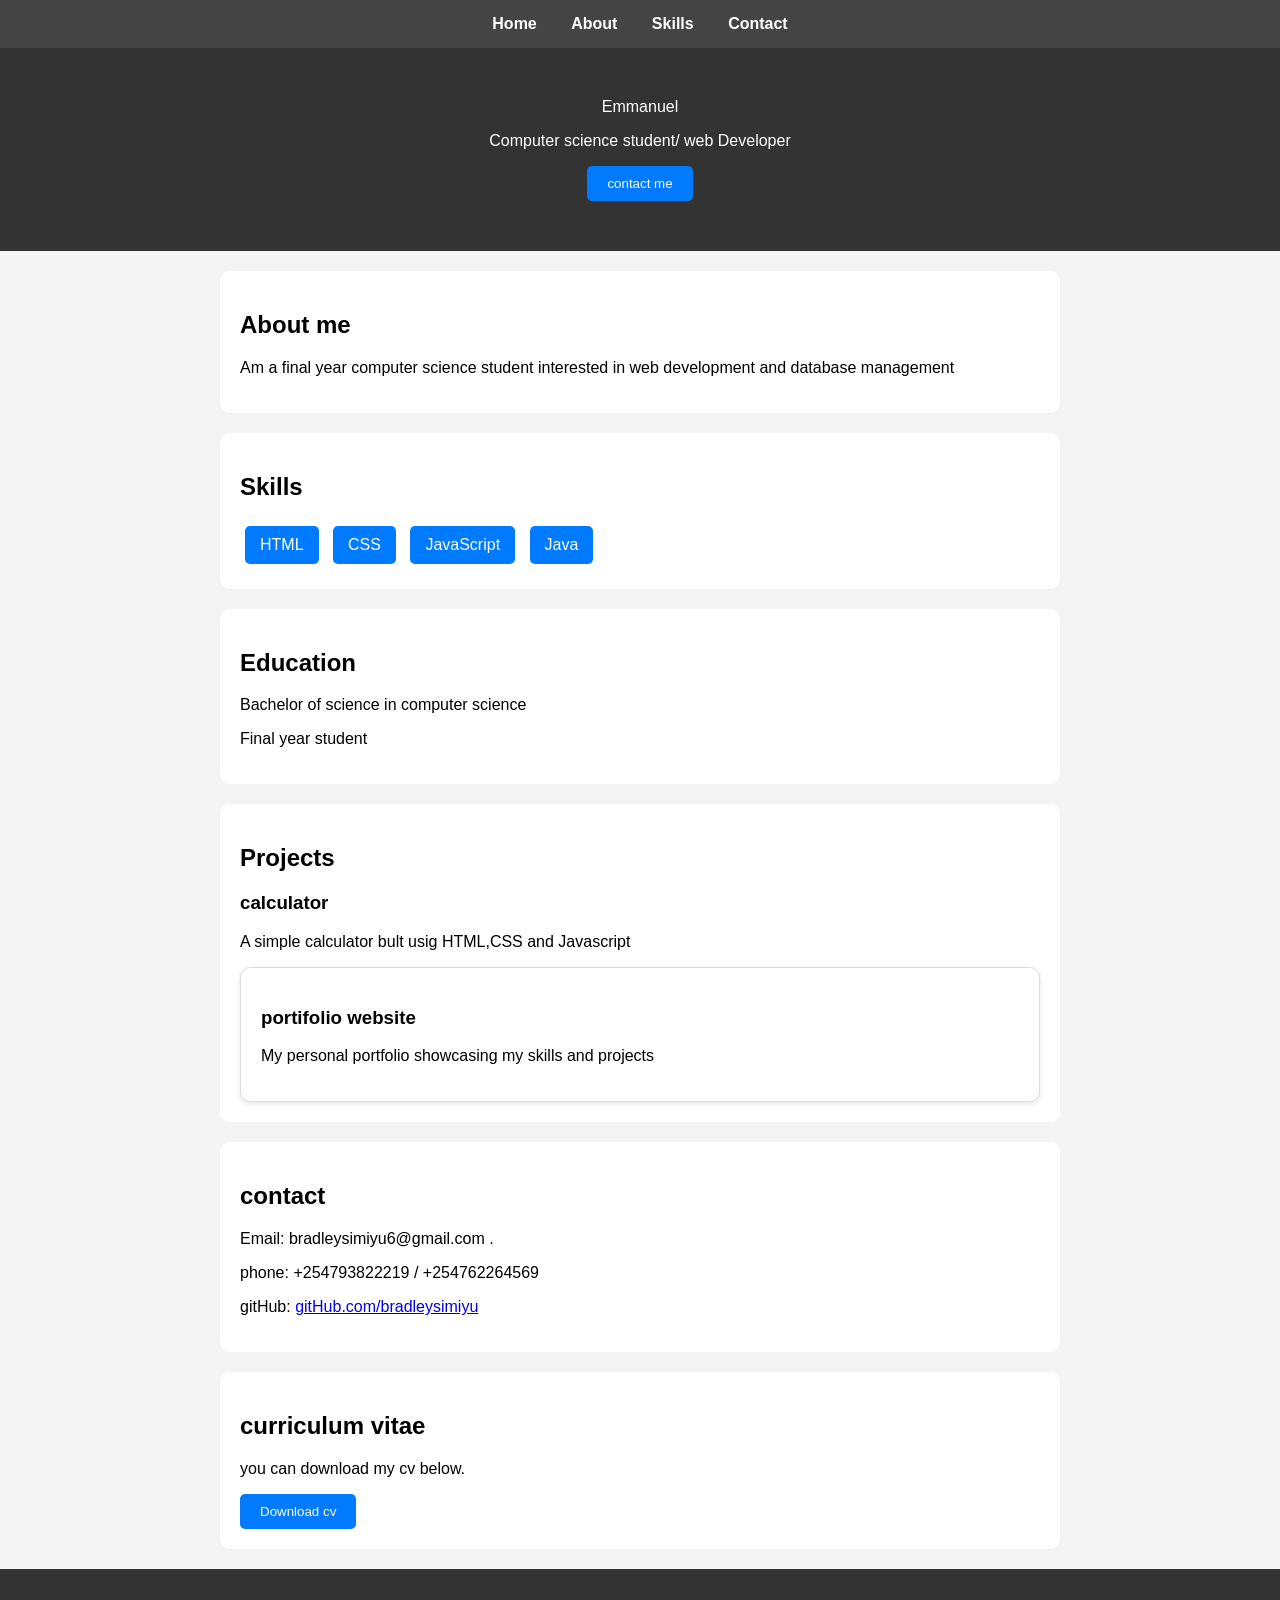
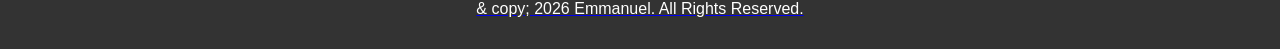
<file: index.html>
<!DOCTYPE html>
<html>
    <heade>
        <title>MY PORTFOLIO</title>
        <link rel="stylesheet" href="portfolio.css">
    </heade>
    <body>
       <nav>
    <a href="#home">Home</a>
    <a href="#about">About</a>
    <a href="#skills">Skills</a>
    <a href="#contact">Contact</a>
</nav> 

        <header id="home"
       
        <h1> Emmanuel </h1>
        <p> Computer science student/ web Developer</p>
        <button onclick="showmessage()">contact me</button>
        
</header>
<section id="about">
    <h2>About me </h2>
    <p>Am a final year computer science student interested in  web development and database management</p>
</section>
<section id="skills">
    <h2>Skills</h2>
   <div class="skill">HTML</div>
   <div class="skill">CSS</div>
   <div class="skill">JavaScript</div>
   <div class="skill">Java</div>




   </div>
</section>
<section id="education">
<h2>Education</h2>
<p>Bachelor of science in computer science</p>
<p>Final year student</p>

</section>
<section>
   <h2>Projects</h2> 
   <div class="Project">
<h3>calculator</h3>
<p> A simple calculator bult usig HTML,CSS and Javascript</p>

   </div>
   <div class="project">
    <h3>portifolio website</h3>
    <p> My personal portfolio showcasing my skills and projects</p>

   </div>
</section>

<section id="contact">
    <h2>contact</h2>

    <p> Email: bradleysimiyu6@gmail.com .</p>
    <p>phone: +254793822219 / +254762264569</p>
    <p>gitHub:
        <a href="https://gitHub.com/braleysimiyu">
            gitHub.com/bradleysimiyu

        </a>
    </p>

</section>
<section id="cv">
    <h2>curriculum vitae</h2>
    <p>you can download my cv below.</p>
    <a href="cv.pdf" download> 
        <button>Download cv</button>
</section>
<footer> 
    <p>& copy; 2026 Emmanuel. All Rights Reserved. </p>
</footer>
<script src="portfolio.js"></script>
    </body>


</html>
</file>
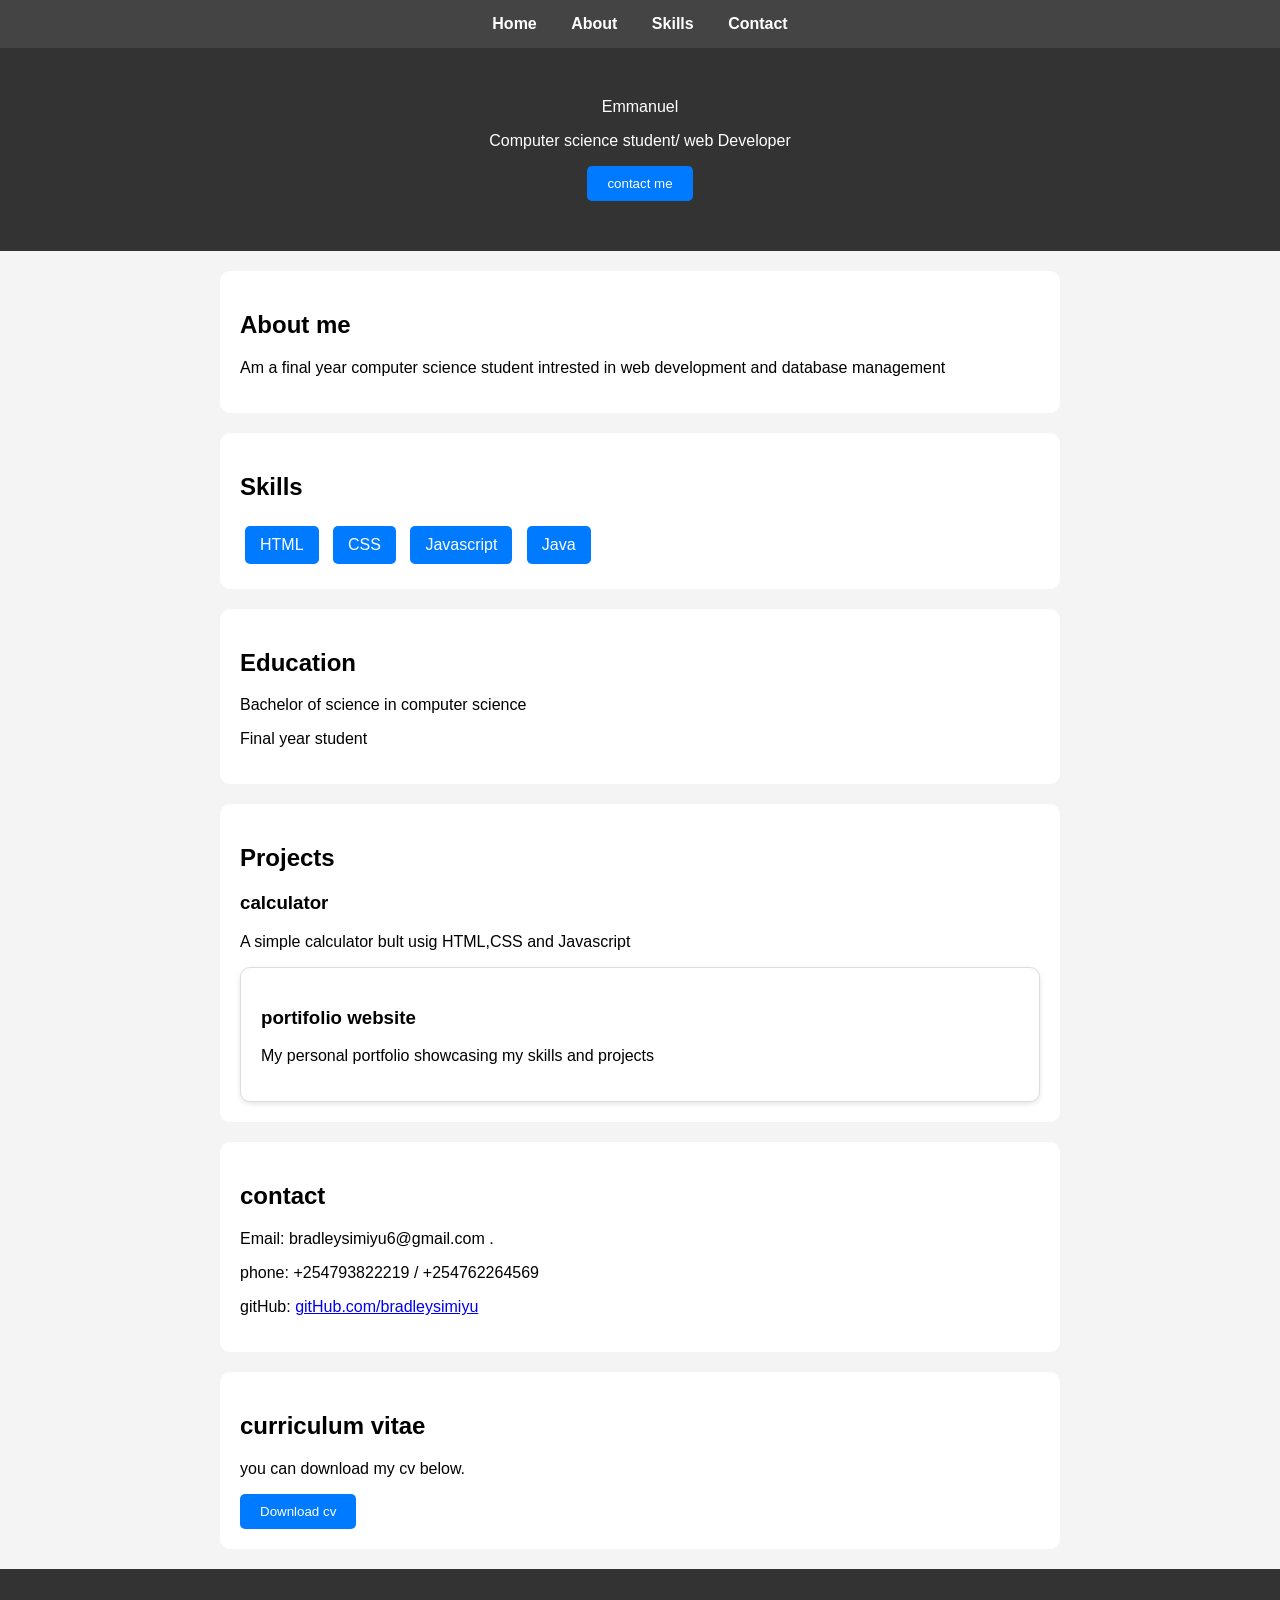
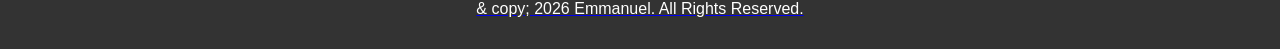
<file: portfolio.html>
<!DOCTYPE html>
<html>
    <heade>
        <title>MY PORTFOLIO</title>
        <link rel="stylesheet" href="portfolio.css">
    </heade>
    <body>
       <nav>
    <a href="#home">Home</a>
    <a href="#about">About</a>
    <a href="#skills">Skills</a>
    <a href="#contact">Contact</a>
</nav> 

        <header id="home"
       
        <h1> Emmanuel </h1>
        <p> Computer science student/ web Developer</p>
        <button onclick="showmessage()">contact me</button>
        
</header>
<section id="about">
    <h2>About me </h2>
    <p>Am a final year computer science student intrested in  web development and database management</p>
</section>
<section id="skills">
    <h2>Skills</h2>
   <div class="skill">HTML</div>
   <div class="skill">CSS</div>
   <div class="skill">Javascript</div>
   <div class="skill">Java</div>




   </div>
</section>
<section id="education">
<h2>Education</h2>
<p>Bachelor of science in computer science</p>
<p>Final year student</p>

</section>
<section>
   <h2>Projects</h2> 
   <div class="Project">
<h3>calculator</h3>
<p> A simple calculator bult usig HTML,CSS and Javascript</p>

   </div>
   <div class="project">
    <h3>portifolio website</h3>
    <p> My personal portfolio showcasing my skills and projects</p>

   </div>
</section>

<section id="contact">
    <h2>contact</h2>

    <p> Email: bradleysimiyu6@gmail.com .</p>
    <p>phone: +254793822219 / +254762264569</p>
    <p>gitHub:
        <a href="https://gitHub.com/braleysimiyu">
            gitHub.com/bradleysimiyu

        </a>
    </p>

</section>
<section id="cv">
    <h2>curriculum vitae</h2>
    <p>you can download my cv below.</p>
    <a href="cv.pdf" download> 
        <button>Download cv</button>
</section>
<footer> 
    <p>& copy; 2026 Emmanuel. All Rights Reserved. </p>
</footer>
<script src="portfolio.js"></script>
    </body>


</html>
</file>
<file: portfolio.css>
body {
font-family: arial, sans-serif;
margin: 0;
background-color: #f4f4f4;
}
header {
    background: #333;
    color: white;
    text-align: center;
    padding:50px 20px;
    background-color: #333;
}
section {
    padding: 20px;
}
nav {
background: #555;
padding: 15px;
text-align: center;
background-color: #444;
}
nav a {
    color: white;
    text-decoration: none;
    margin: 15px;
    font-weight: bold;

}
nav a:hover{ 
  color: yellow;  
}
button:hover{
   transform: scale(1.05); 
   background-color: #0056b3;
}
section {
max-width: 800px; 
margin:20px auto;   
padding: 20px;
background: white;
border-radius: 10px;
}
footer {
 background: #333;  
 color: white;
 text-align: center;
 padding: 15px;
 margin-top: 20px; 
}

.project {
  border: 1px solid #ddd;  
  padding: 20px;
   margin-top: 15px 0;
  border-radius: 10px;
  background: white;
  box-shadow: 0 2px 5px rgba(0, 0, 0, 0.1);
}

.project:hover{
    transform: scale(1.02);
}

button{
    background-color: #007bff;
    color: white;
    border: none;
    padding: 10px 20px;
    border-radius: 5px;
    cursor: pointer;
}

.profile-pic{
    width: 120px;
    height: 120px;
    border-radius: 50%;
    margin-bottom: 15px;
    object-fit: cover;
}
.skill{
    display: inline-block;
    background: #007bff;
    color: white;
    padding: 10px 15px;
    margin: 5px;
    border-radius: 5px;
}
</file>
